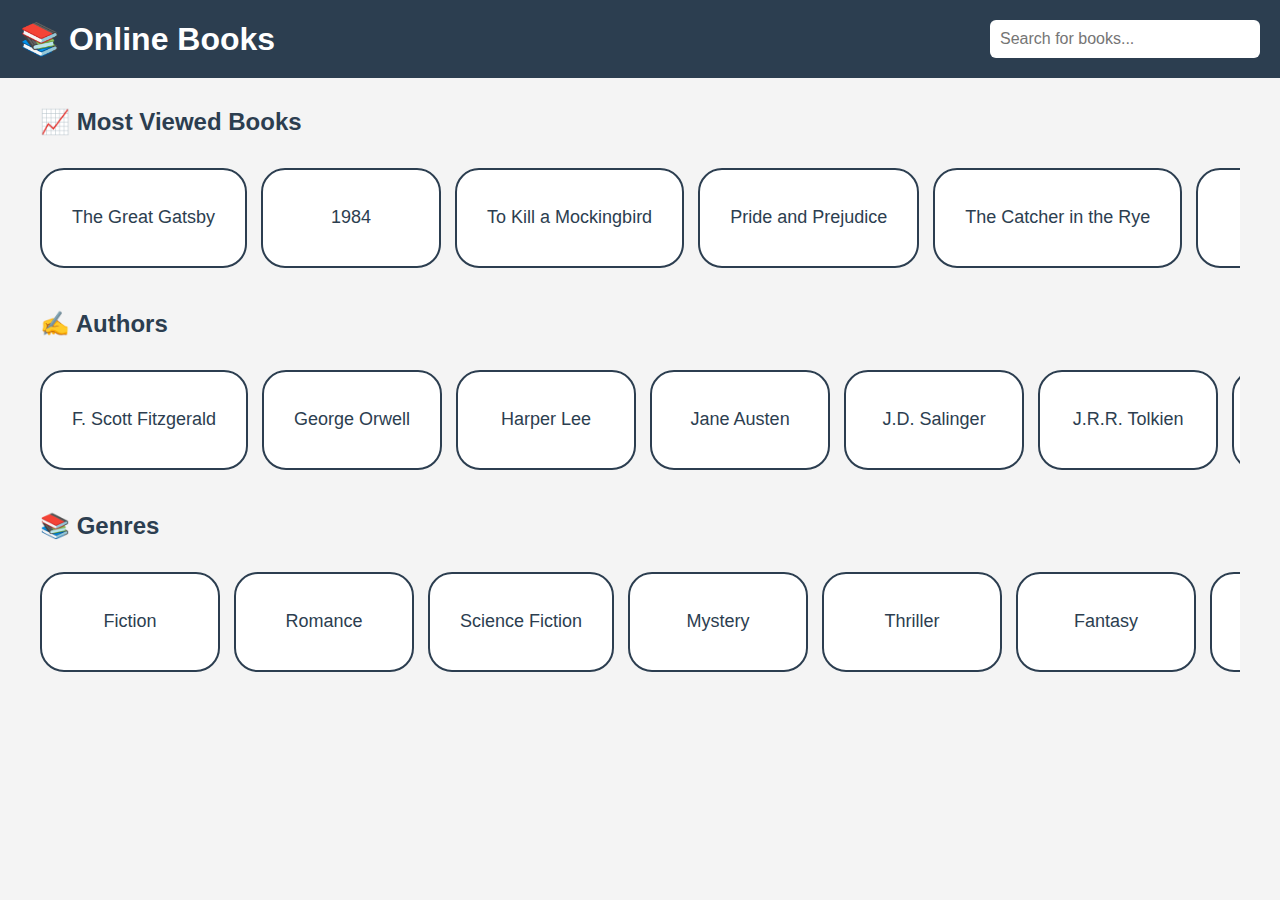
<file: bookquest/index.html>
<!DOCTYPE html>
<html lang="en">

<head>
    <meta charset="UTF-8" />
    <meta name="viewport" content="width=device-width, initial-scale=1.0" />
    <title>Online Books</title>
    <style>
        body {
            font-family: Arial, sans-serif;
            margin: 0;
            padding: 0;
            background: #f4f4f4;
        }

        .header {
            background: #2c3e50;
            color: white;
            padding: 20px;
            display: flex;
            align-items: center;
            justify-content: space-between;
            position: relative;
        }

        .header h1 {
            margin: 0;
        }

        #searchBox {
            padding: 10px;
            width: 250px;
            font-size: 16px;
            border: none;
            border-radius: 6px;
        }

        #suggestionBox {
            position: absolute;
            top: 70px;
            right: 20px;
            width: 250px;
            background: white;
            border: 1px solid #ccc;
            max-height: 200px;
            overflow-y: auto;
            z-index: 1000;
            display: none;
            box-shadow: 0 4px 6px rgba(0, 0, 0, 0.1);
        }

        .suggestion-item {
            padding: 10px;
            cursor: pointer;
            color: #333;
        }

        .suggestion-item:hover {
            background-color: #eee;
        }

        .section {
            margin: 30px 40px;
        }

        .section h2 {
            color: #2c3e50;
        }

        .scroll-row {
            display: flex;
            overflow-x: auto;
            gap: 14px;
            padding: 12px 0;
            scroll-behavior: smooth;
        }

        .scroll-row::-webkit-scrollbar {
            height: 6px;
        }

        .scroll-row::-webkit-scrollbar-thumb {
            background: #bbb;
            border-radius: 3px;
        }

        .scroll-row::-webkit-scrollbar-track {
            background: #eee;
        }

        .btn-item {
            flex: 0 0 auto;
            padding: 20px 30px;
            font-size: 18px;
            background-color: #ffffff;
            border: 2px solid #2c3e50;
            border-radius: 24px;
            color: #2c3e50;
            cursor: pointer;
            height: 100px;
            min-width: 180px;
            text-align: center;
            display: flex;
            align-items: center;
            justify-content: center;
            white-space: nowrap;
            transition: background-color 0.3s ease, transform 0.2s;
        }

        .btn-item:hover {
            background-color: #2c3e50;
            color: white;
            transform: scale(1.05);
        }
    </style>
</head>

<body>
    <div class="header">
        <h1>📚 Online Books</h1>
        <div style="position: relative;">
            <input type="text" placeholder="Search for books..." id="searchBox" />
            <div id="suggestionBox"></div>
        </div>
    </div>

    <div class="section">
        <h2>📈 Most Viewed Books</h2>
        <div class="scroll-row" id="booksRow">
            <!-- Filled dynamically -->
            <button class="btn-item">The Great Gatsby</button>
            <button class="btn-item">1984</button>
            <button class="btn-item">To Kill a Mockingbird</button>
            <button class="btn-item">Pride and Prejudice</button>
            <button class="btn-item">The Catcher in the Rye</button>
            <button class="btn-item">The Hobbit</button>
            <button class="btn-item">The Da Vinci Code</button>
            <button class="btn-item">Harry Potter</button>
        </div>
    </div>

    <div class="section">
        <h2>✍️ Authors</h2>
        <div class="scroll-row" id="authorsRow">
            <!-- Filled dynamically -->
            <button class="btn-item">F. Scott Fitzgerald</button>
            <button class="btn-item">George Orwell</button>
            <button class="btn-item">Harper Lee</button>
            <button class="btn-item">Jane Austen</button>
            <button class="btn-item">J.D. Salinger</button>
            <button class="btn-item">J.R.R. Tolkien</button>
            <button class="btn-item">Dan Brown</button>
            <button class="btn-item">J.K. Rowling</button>
        </div>
    </div>

    <div class="section">
        <h2>📚 Genres</h2>
        <div class="scroll-row" id="genresRow">
            <button class="btn-item">Fiction</button>
            <button class="btn-item">Romance</button>
            <button class="btn-item">Science Fiction</button>
            <button class="btn-item">Mystery</button>
            <button class="btn-item">Thriller</button>
            <button class="btn-item">Fantasy</button>
            <button class="btn-item">Biography</button>
            <button class="btn-item">Self Help</button>
            <!-- Filled dynamically -->
        </div>
    </div>


    <script>
        let booksData = [];

        fetch('sample.json')
            .then(response => response.json())
            .then(data => {
                booksData = data;
                const sortedBooks = [...data].sort((a, b) => b.views - a.views);
                const topBooks = [...new Set(sortedBooks.map(book => book.title))].slice(0, 10);
                const topAuthors = [...new Set(sortedBooks.map(book => book.author))].slice(0, 10);
                const topGenres = [...new Set(sortedBooks.map(book => book.genre))].slice(0, 10);

                const createButton = (text) => {
                    const btn = document.createElement('button');
                    btn.className = 'btn-item';
                    btn.textContent = text;
                    return btn;
                };

                const booksRow = document.getElementById('booksRow');
                const authorsRow = document.getElementById('authorsRow');
                const genresRow = document.getElementById('genresRow');

                topBooks.forEach(title => booksRow.appendChild(createButton(title)));
                topAuthors.forEach(author => authorsRow.appendChild(createButton(author)));
                topGenres.forEach(genre => genresRow.appendChild(createButton(genre)));
            })
            .catch(err => {
                console.error("Failed to load JSON:", err);
            });

        const searchBox = document.getElementById('searchBox');
        const suggestionBox = document.getElementById('suggestionBox');

        searchBox.addEventListener('input', () => {
            const query = searchBox.value.trim();
            suggestionBox.innerHTML = '';

            if (!query) {
                suggestionBox.style.display = 'none';
                return;
            }

            fetch(`http://localhost:5000/suggest?q=${encodeURIComponent(query)}`)
                .then(res => res.json())
                .then(matches => {
                    suggestionBox.innerHTML = '';
                    matches.slice(0, 10).forEach(match => {
                        const item = document.createElement('div');
                        item.textContent = match;
                        item.classList.add('suggestion-item');
                        item.addEventListener('click', () => {
                            localStorage.setItem("selectedBook", match); // Save selected suggestion
                            window.location.href = "book.html";         // Redirect to book.html
                        });
                        suggestionBox.appendChild(item);
                    });
                    suggestionBox.style.display = matches.length ? 'block' : 'none';
                })
                .catch(err => console.error('Error fetching suggestions:', err));
        });

        document.addEventListener('click', (e) => {
            if (!suggestionBox.contains(e.target) && e.target !== searchBox) {
                suggestionBox.style.display = 'none';
            }


        });
    </script>
</body>

</html>
</file>
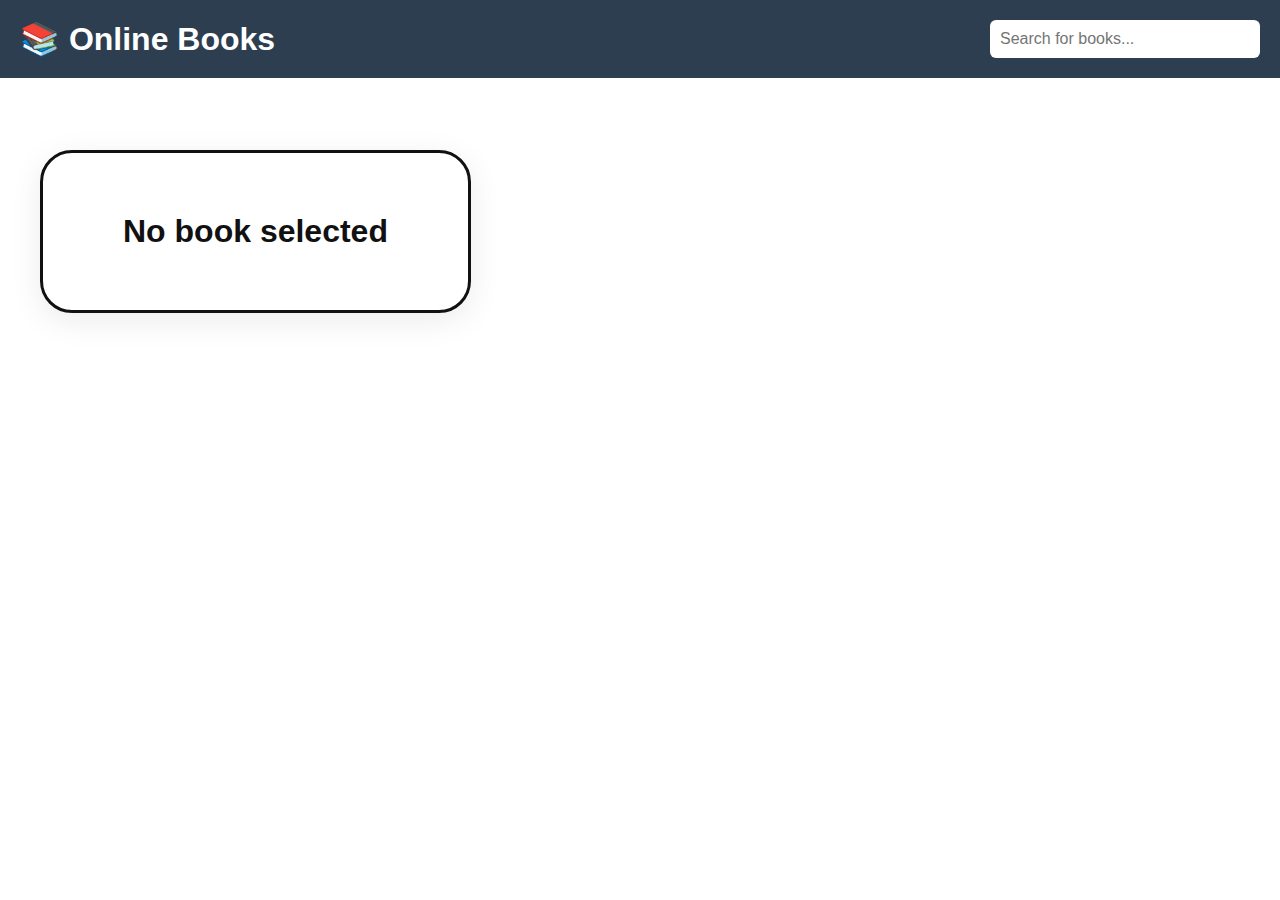
<file: bookquest/book.html>
<!DOCTYPE html>
<html lang="en">

<head>
    <meta charset="UTF-8">
    <title>Selected Book</title>
    <style>
        body {
            font-family: Arial, sans-serif;
            background-color: #fff;
            color: #111;
            margin: 0;
            padding: 0;
        }

        .header {
            background: #2c3e50;
            color: white;
            padding: 20px;
            display: flex;
            align-items: center;
            justify-content: space-between;
            position: relative;
        }

        .header h1 {
            margin: 0;
        }

        #searchBox {
            padding: 10px;
            width: 250px;
            font-size: 16px;
            border: none;
            border-radius: 6px;
        }

        #suggestionBox {
            position: absolute;
            top: 70px;
            right: 20px;
            width: 250px;
            background: white;
            border: 1px solid #ccc;
            max-height: 200px;
            overflow-y: auto;
            z-index: 1000;
            display: none;
            box-shadow: 0 4px 6px rgba(0, 0, 0, 0.1);
        }

        .suggestion-item {
            padding: 10px;
            cursor: pointer;
            color: #333;
        }

        .suggestion-item:hover {
            background-color: #eee;
        }

        .main-content {
            display: flex;
            flex-direction: column;
            align-items: flex-start;
            margin: 40px;
        }

        .book-button {
            background-color: #fff;
            border: 3px solid #111;
            padding: 60px 80px;
            font-size: 32px;
            color: #111;
            border-radius: 32px;
            cursor: pointer;
            min-width: 420px;
            min-height: 120px;
            box-shadow: 0 8px 32px rgba(0, 0, 0, 0.08);
            display: flex;
            align-items: center;
            justify-content: center;
            text-align: center;
            font-weight: bold;
            margin-top: 32px;
        }
    </style>
</head>

<body>
    <div class="header">
        <h1>📚 Online Books</h1>
        <div style="position: relative;">
            <input type="text" placeholder="Search for books..." id="searchBox" />
            <div id="suggestionBox"></div>
        </div>
    </div>
    <div class="main-content">
        <button id="bookButton" class="book-button"></button>
    </div>

    <script>
        // Set initial button text from localStorage
        function setBookButtonText(text) {
            const button = document.getElementById("bookButton");
            button.textContent = text || "No book selected";
        }

        document.addEventListener("DOMContentLoaded", () => {
            setBookButtonText(localStorage.getItem("selectedBook"));

            const searchBox = document.getElementById('searchBox');
            const suggestionBox = document.getElementById('suggestionBox');

            searchBox.addEventListener('input', () => {
                const query = searchBox.value.trim();
                suggestionBox.innerHTML = '';

                if (!query) {
                    suggestionBox.style.display = 'none';
                    return;
                }

                fetch(`http://localhost:5000/suggest?q=${encodeURIComponent(query)}`)
                    .then(res => res.json())
                    .then(matches => {
                        suggestionBox.innerHTML = '';
                        matches.slice(0, 10).forEach(match => {
                            const item = document.createElement('div');
                            item.textContent = match;
                            item.classList.add('suggestion-item');
                            item.addEventListener('click', () => {
                                localStorage.setItem("selectedBook", match);
                                setBookButtonText(match);
                                suggestionBox.style.display = 'none';
                                searchBox.value = '';
                            });
                            suggestionBox.appendChild(item);
                        });
                        suggestionBox.style.display = matches.length ? 'block' : 'none';
                    })
                    .catch(err => console.error('Error fetching suggestions:', err));
            });

            document.addEventListener('click', (e) => {
                if (!suggestionBox.contains(e.target) && e.target !== searchBox) {
                    suggestionBox.style.display = 'none';
                }
            });
        });
    </script>

</body>

</html>
</file>
